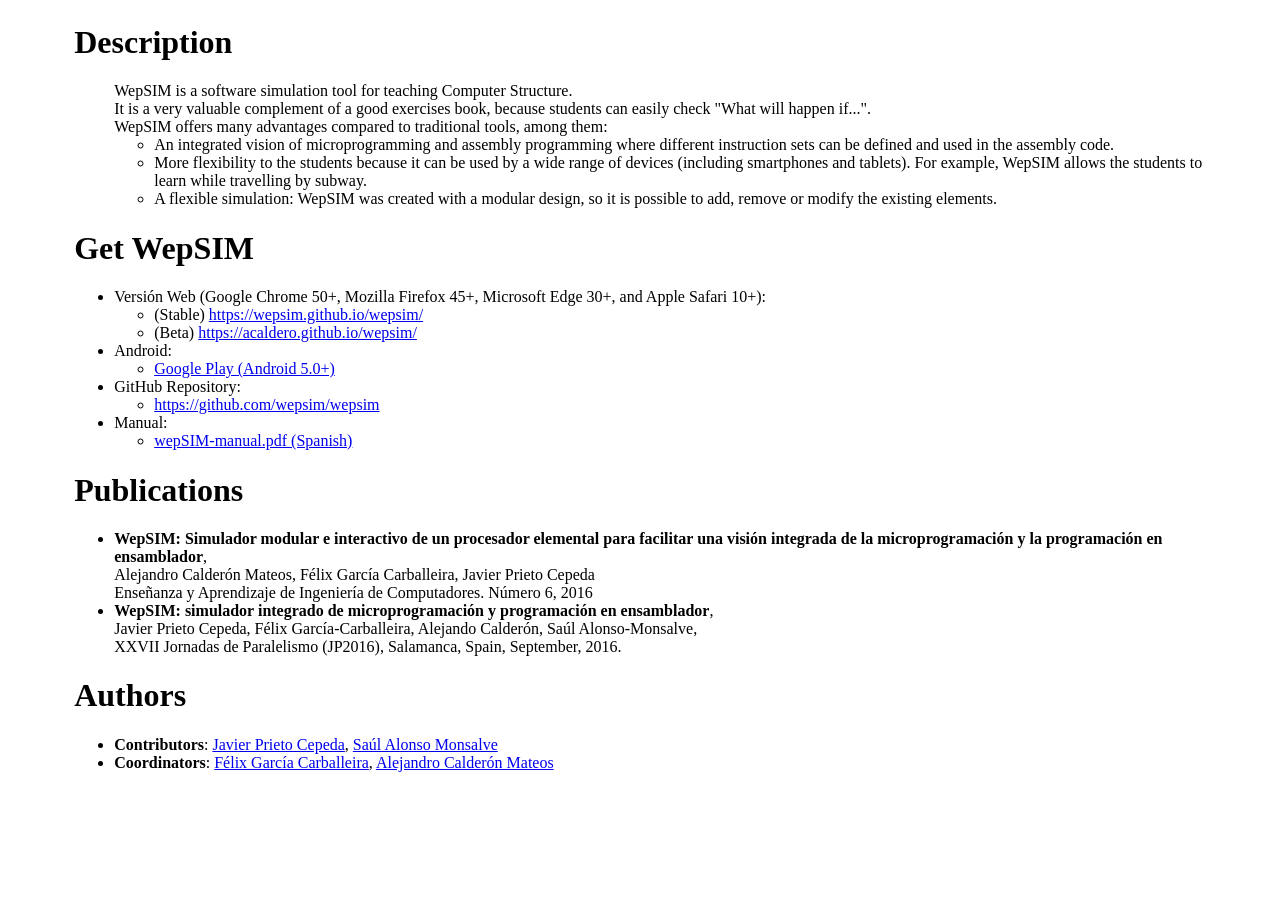
<file: old/index.basic.html>
<html>

<head>
<title>WepSIM</title>
</head>

<body>

<table border=0 width=90% height=90% align=center valign=middle>
<tr><td>
  
<h1>Description</h1>

<ul>
WepSIM is a software simulation tool for teaching Computer Structure.<br>
It is a very valuable complement of a good exercises book, because students can easily check "What will happen if...". <br>
WepSIM offers many advantages compared to traditional tools, among them:
<ul>
<li> An integrated vision of microprogramming and assembly programming where different instruction sets can be defined and used in the assembly code.
<li> More flexibility to the students because it can be used by a wide range of devices (including smartphones and tablets).
     For example, WepSIM allows the students to learn while travelling by subway.
<li> A flexible simulation: WepSIM was created with a modular design, so it is possible to add, remove or modify the existing elements.
</ul>
</ul>

  
<h1>Get WepSIM</h1>

<ul>
  <li>Versión Web (Google Chrome 50+, Mozilla Firefox 45+, Microsoft Edge 30+, and Apple Safari 10+):</li>
  <ul>
    <li>(Stable) <a href="https://wepsim.github.io/wepsim/">https://wepsim.github.io/wepsim/</a>
    <li>(Beta) <a href="https://acaldero.github.io/wepsim/">https://acaldero.github.io/wepsim/</a>
  </ul>

  <li>Android:</li>
  <ul>
    <li> <a href="https://play.google.com/store/apps/details?id=es.uc3m.inf.arcos.wepsim">Google Play (Android 5.0+)</a>
  </ul>

  <li>GitHub Repository:</li>
  <ul>
    <li> <a href="https://github.com/wepsim/wepsim">https://github.com/wepsim/wepsim</a>
  </ul>

  <li>Manual:</li>
  <ul>
    <li> <a href="wepSIM-manual.pdf">wepSIM-manual.pdf (Spanish)</a>
  </ul>
</ul>


<h1>Publications</h1>

<ul>
<li> <b>WepSIM: Simulador modular e interactivo de un procesador elemental para facilitar una visión integrada de la microprogramación y la programación en ensamblador</b>,  <br>
     Alejandro Calderón Mateos, Félix García Carballeira, Javier Prieto Cepeda  <br>
     Enseñanza y Aprendizaje de Ingeniería de Computadores. Número 6, 2016  

<li> <b>WepSIM: simulador integrado de microprogramación y programación en ensamblador</b>,  <br>
     Javier Prieto Cepeda, Félix García-Carballeira, Alejando Calderón, Saúl Alonso-Monsalve,  <br>
     XXVII Jornadas de Paralelismo (JP2016), Salamanca, Spain, September, 2016.
</ul>


<h1>Authors</h1>

<ul>
<li> <b>Contributors</b>: <a href="https://es.linkedin.com/in/javier-prieto-cepeda-48834b51">Javier Prieto Cepeda</a>, 
                          <a href="http://www.inf.uc3m.es/component/comprofiler/userprofile/saualons">Saúl Alonso Monsalve</a>
<li> <b>Coordinators</b>: <a href="http://www.inf.uc3m.es/component/comprofiler/userprofile/fgcarbal">Félix García Carballeira</a>,
                          <a href="http://www.inf.uc3m.es/component/comprofiler/userprofile/acaldero">Alejandro Calderón Mateos</a>
</ul>

</td></tr>
</table>

</body>

</html>
</file>
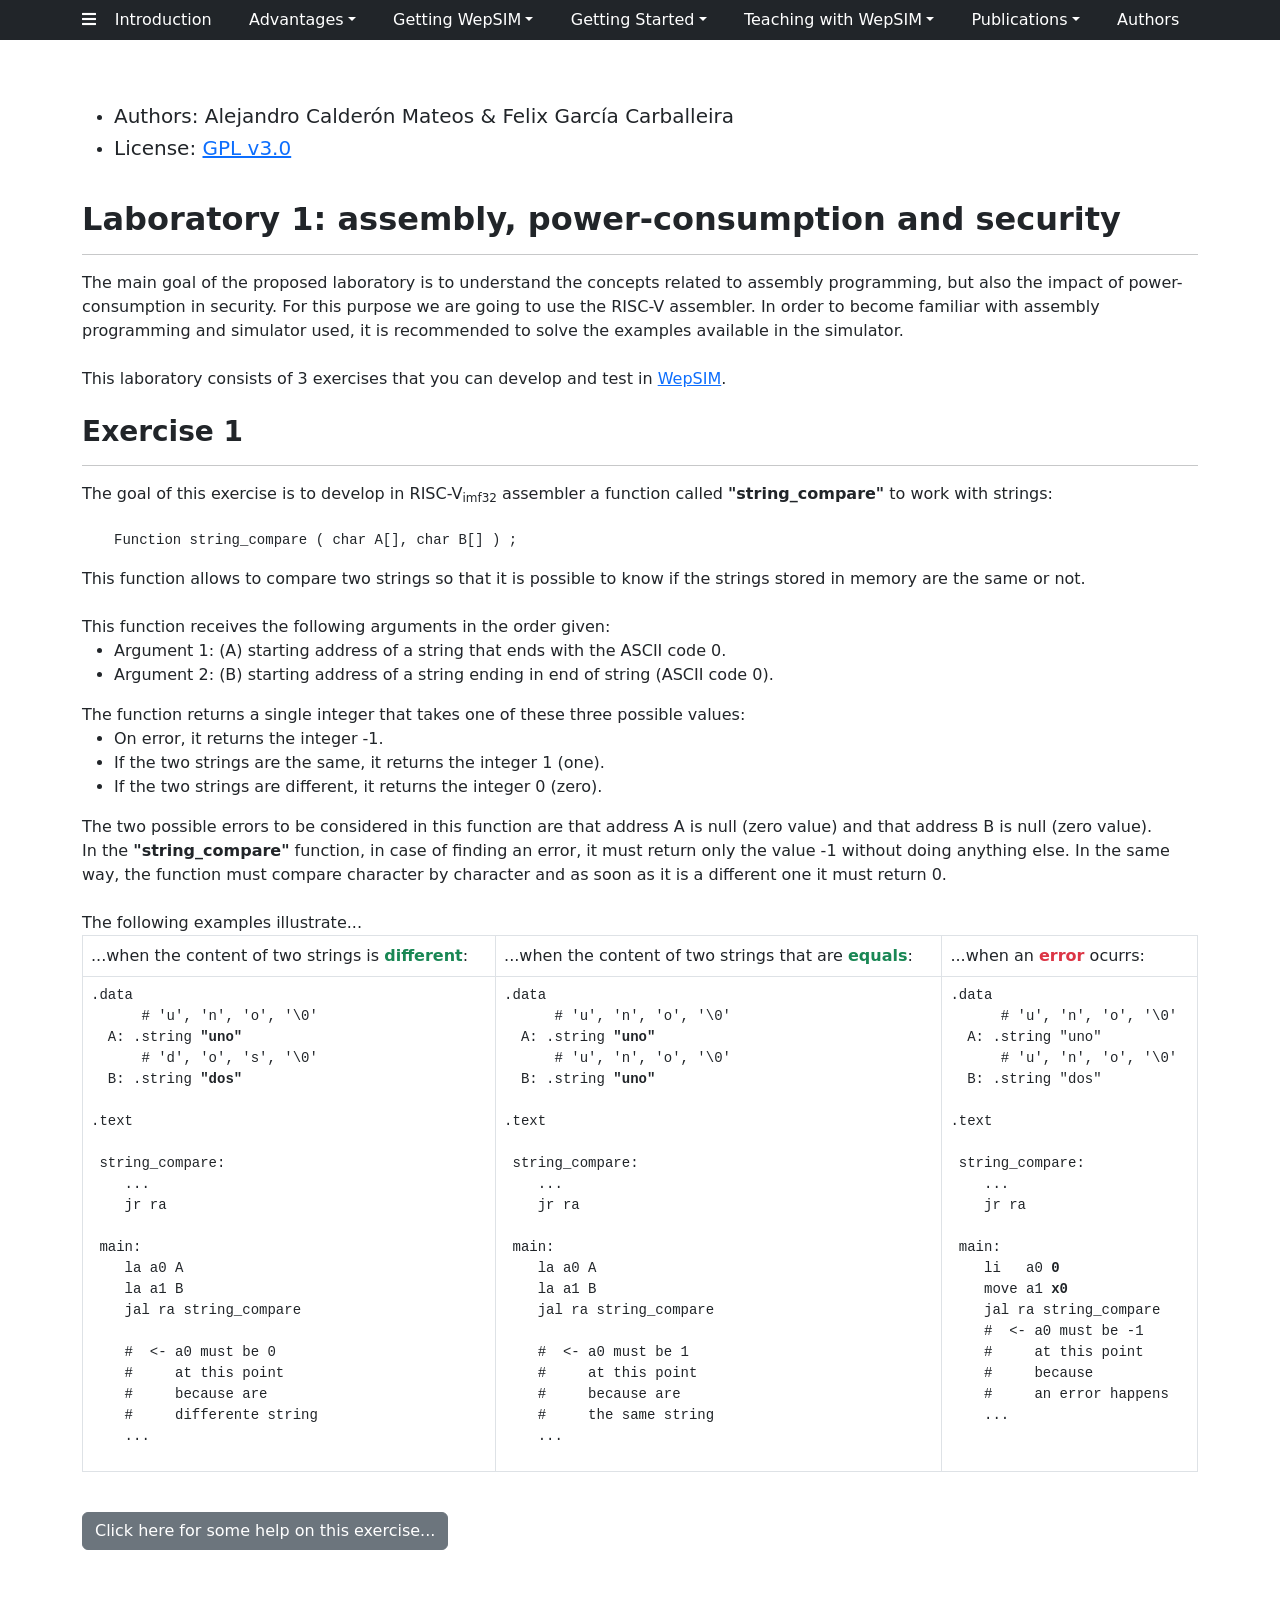
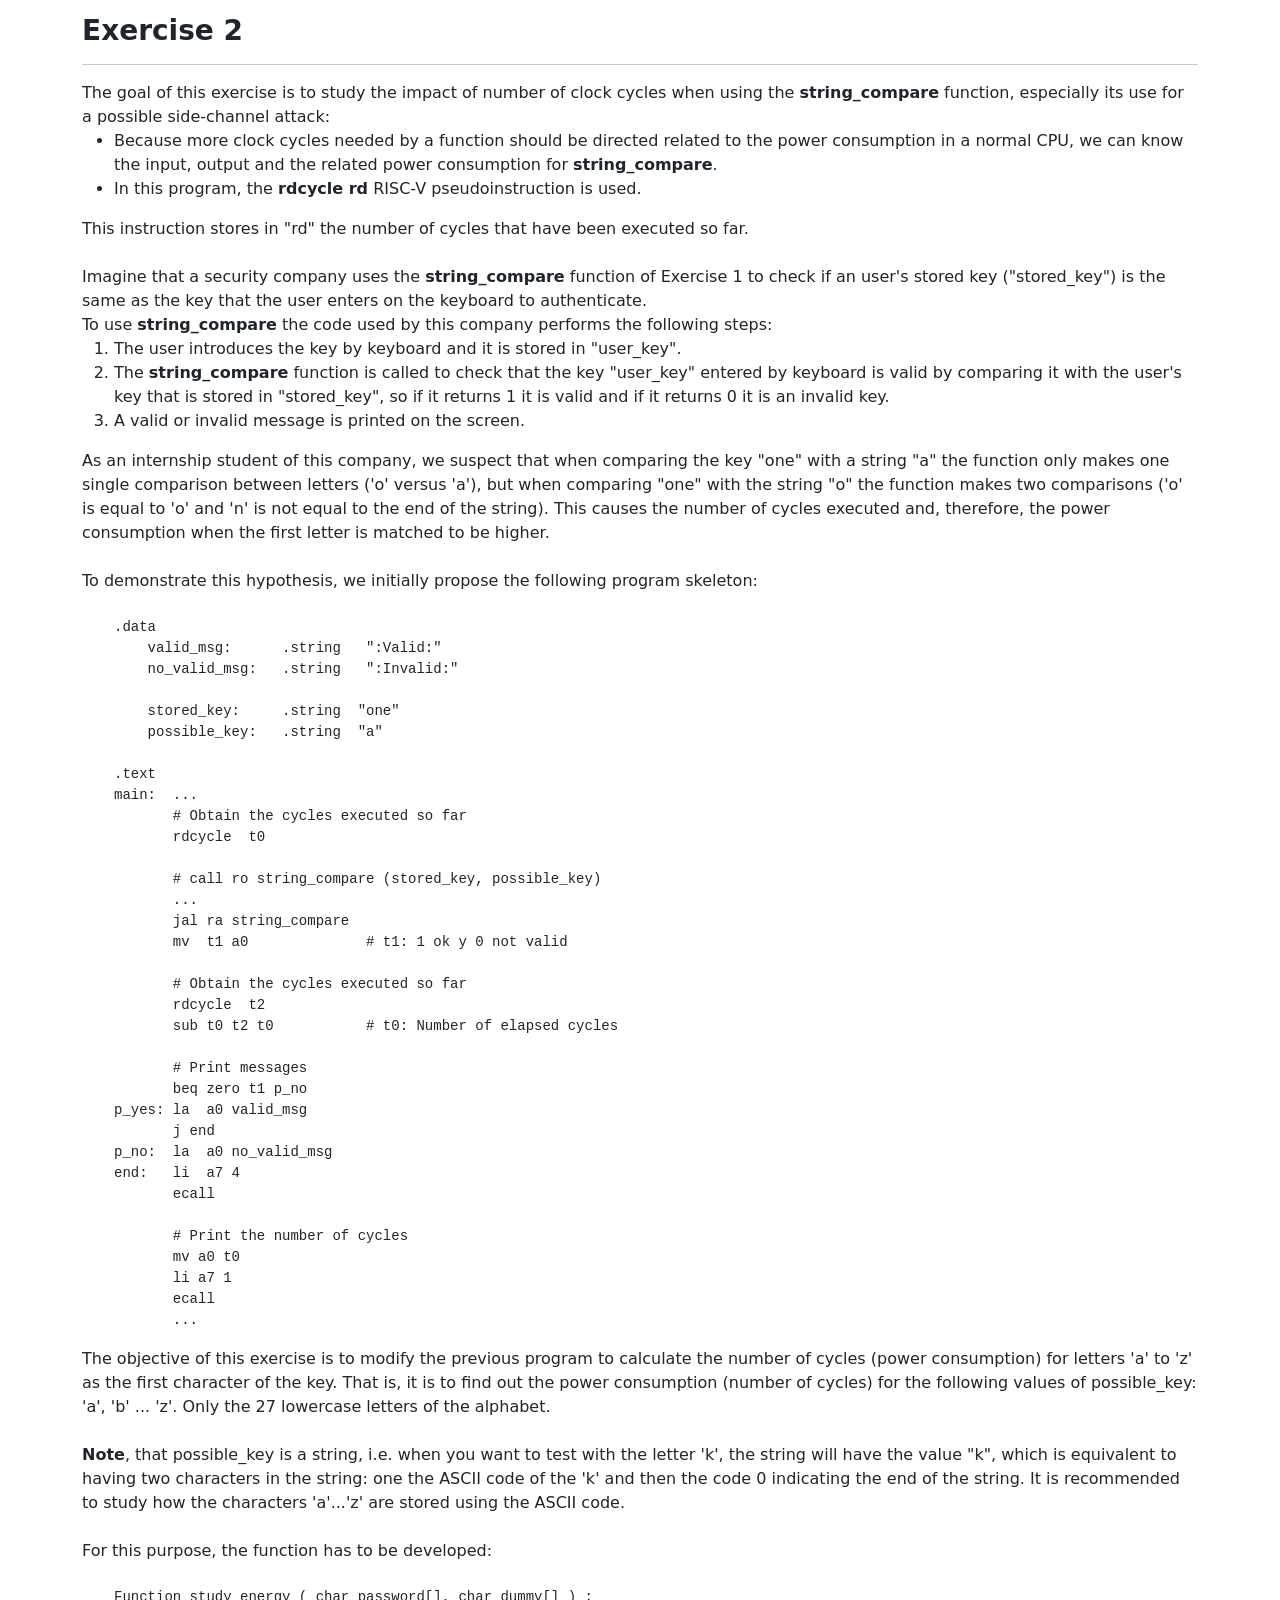
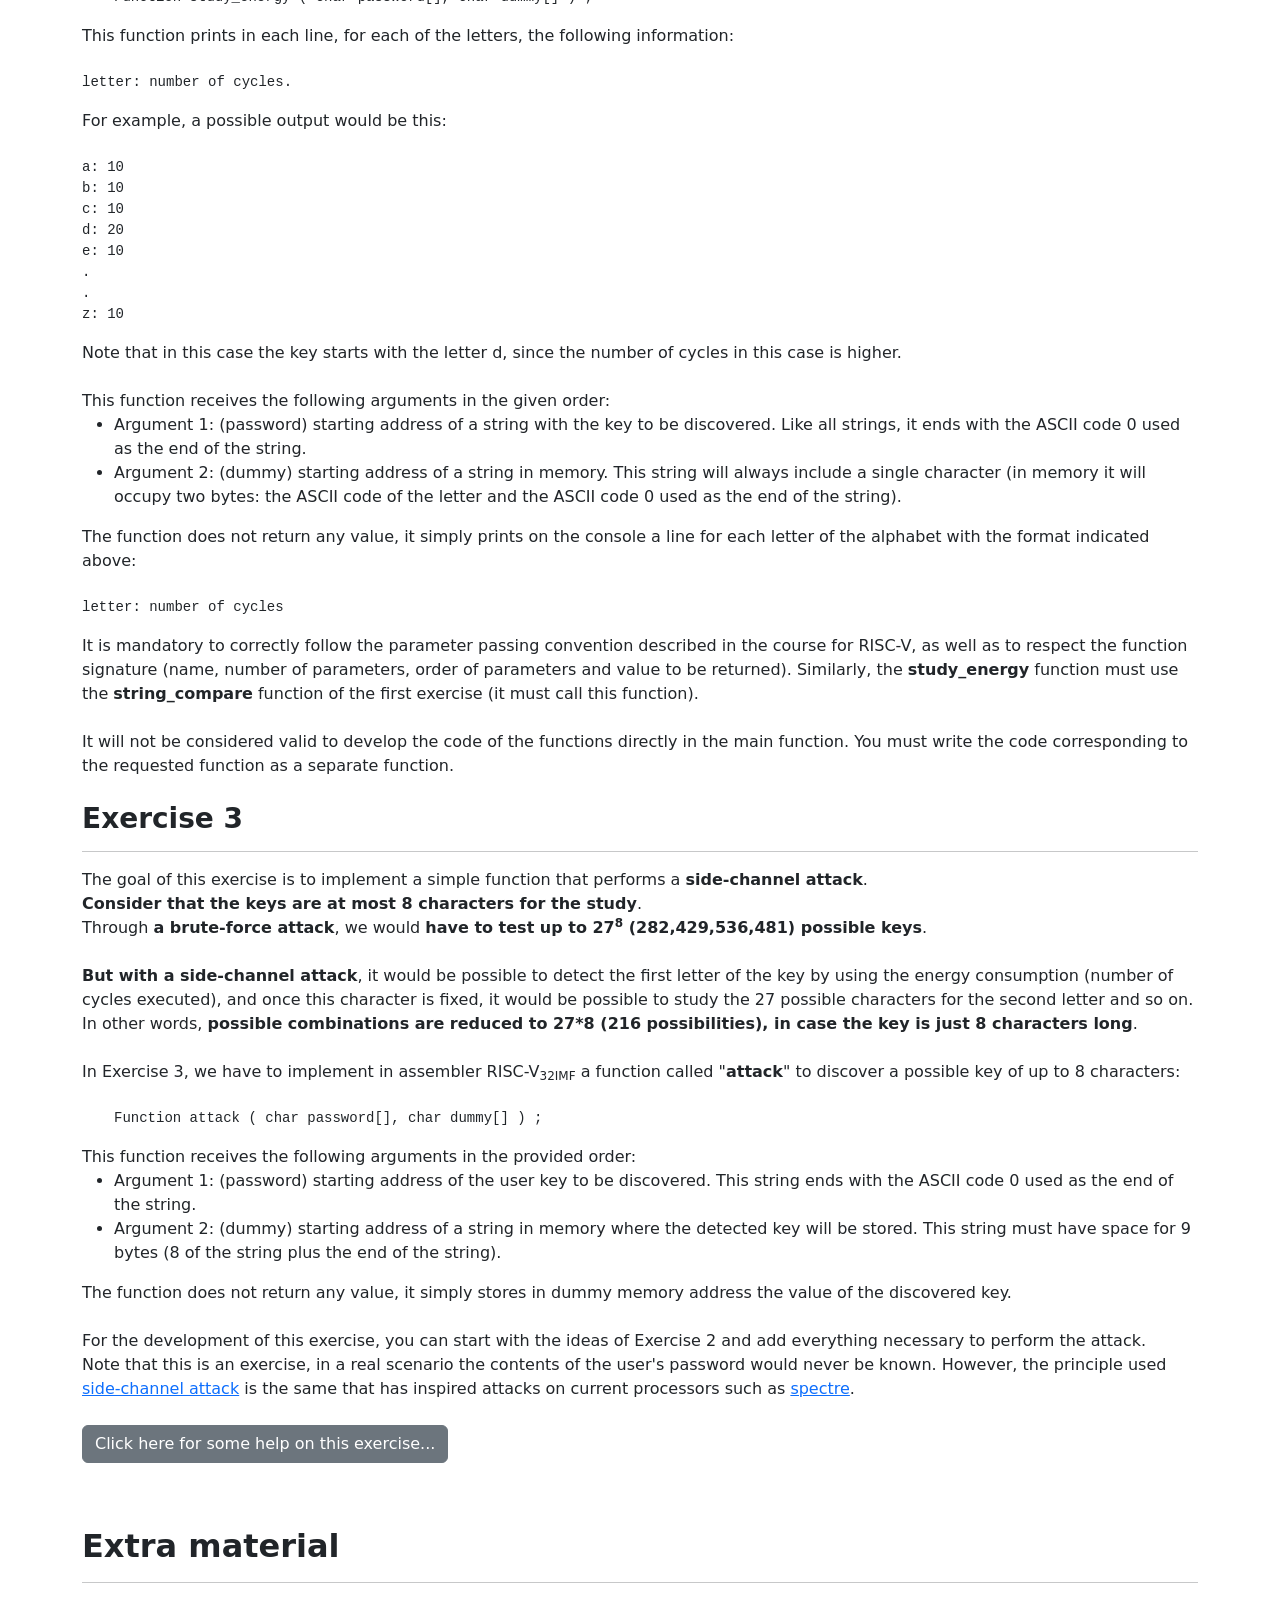
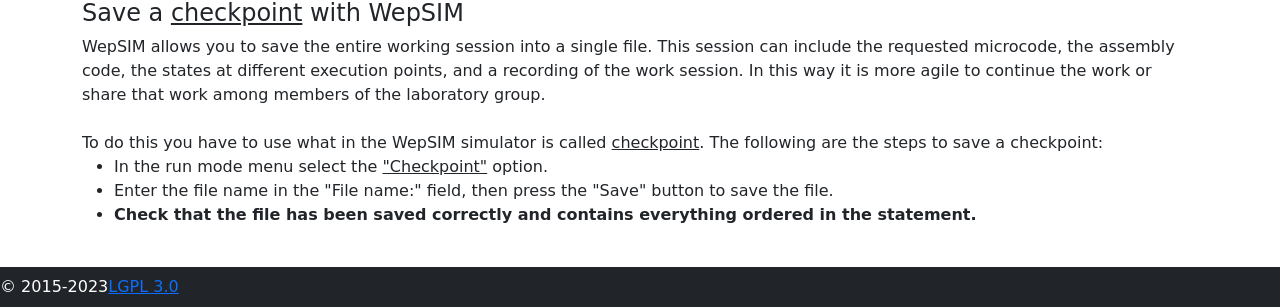
<file: teaching/rv_lab1_en.html>
<!DOCTYPE html>
<html lang="en">

<head>
	
    <!-- Global site tag (gtag.js) - Google Analytics -->
    <script async src="https://www.googletagmanager.com/gtag/js?id=G-D790HJH70R"></script>
    <script>
      window.dataLayer = window.dataLayer || [];
      function gtag(){dataLayer.push(arguments);}
      gtag('js', new Date());
      gtag('config', 'G-D790HJH70R');
    </script>

    <!-- Google tag (gtag.js) - Universal -->
    <script async src="https://www.googletagmanager.com/gtag/js?id=UA-80849772-3"></script>
    <script>
      window.dataLayer = window.dataLayer || [];
      function gtag(){dataLayer.push(arguments);}
      gtag('js', new Date());
      gtag('config', 'UA-80849772-3');
    </script>

    <meta charset="utf-8">
    <meta http-equiv="X-UA-Compatible" content="IE=edge">
    <meta name="viewport"    content="user-scalable=yes, initial-scale=1,
                             width=device-width,
                             maximum-scale=2.5, minimum-scale=.5" />
    <meta name="description" content="WepSIM homepage">
    <meta name="author"      content="WepSIM authors">

    <title>WepSIM</title>

    <link  href="../external/bootstrap.min.css"  rel="stylesheet">
    <link  href="https://use.fontawesome.com/releases/v5.7.2/css/all.css" rel="stylesheet"
           integrity="sha384-fnmOCqbTlWIlj8LyTjo7mOUStjsKC4pOpQbqyi7RrhN7udi9RwhKkMHpvLbHG9Sr" crossorigin="anonymous">

    <script src="../external/jquery.min.js"></script>
    <script src="../external/popper.min.js"></script>
    <script src="../external/bootstrap.min.js"></script>
    <script src="../external/clipboard.min.js"></script>

    <meta name="google-site-verification" content="gbIx0pN_mlbiXYFvWz9h251qfap7r2W4yMRkS2tVCS4" />

    <style>
	.carousel .carousel-indicators li {
	   width: 20px;
	  height: 20px;
	  border-radius: 100%;
	}
    </style>

</head>


<body>

    <!-- Navigation -->
    <nav class="navbar navbar-expand-md bg-dark fixed-top text-white p-1" id="nav1">
        <div class="container">
	    <div class="navbar-header page-scroll">
		<a type="button" aria-expanded="false" aria-label="Toggle navigation"
		   class="navbar-toggle navbar-toggler-right text-white btn-dark"
		   data-bs-toggle="collapse" data-bs-target="#navbar-collapse-2">
		<span class="sr-only">Toggle navigation</span> <span class="fa fa-bars"></span>
		</a>
	    </div>
	    <div class="collapse navbar-collapse" id="navbar-collapse-2">
		<ul class="navbar-nav ml-auto nav-fill flex-fill">
		    <li class="nav-item m-1 mx-lg-2">
                    <a class="nav-link text-white p-0" href="/index.html#page-top">Introduction</a>
                    </li>

		    <li class="nav-item m-1 mx-lg-2 dropdown">
                    <a class="nav-link text-white p-0 dropdown-toggle"
		       data-bs-toggle="dropdown" aria-haspopup="true" aria-expanded="false"
                       href="/index.html#">Advantages</a>
			    <div class="dropdown-menu">
			       <a class="dropdown-item" href="/index.html#advantages_multidimension">From near NAND to almost tetris</a>
			       <a class="dropdown-item" href="/index.html#advantages_learnonthego">Better learn-on-the-go</a>
			    </div>
                    </li>
		    <li class="nav-item m-1 mx-lg-2 dropdown">
                    <a class="nav-link text-white p-0 dropdown-toggle"
		       data-bs-toggle="dropdown" aria-haspopup="true" aria-expanded="false"
                       href="/index.html#">Getting WepSIM</a>
			    <div class="dropdown-menu">
		               <h6 class="dropdown-header px-1 text-secondary">WepSIM</h6>
			       <a class="dropdown-item" href="/index.html#getwepsim_run">Run without install</a>
			       <a class="dropdown-item" href="/index.html#getwepsim_install">Install WepSIM</a>
			       <div class="dropdown-divider"></div>
		               <h6 class="dropdown-header px-1 text-secondary">Source Code</h6>
			       <a class="dropdown-item" href="/index.html#getwepsim_source">GitHub repository</a>
			    </div>
                    </li>

		    <li class="nav-item m-1 mx-lg-2 dropdown">
                    <a class="nav-link text-white p-0 dropdown-toggle"
		       data-bs-toggle="dropdown" aria-haspopup="true" aria-expanded="false"
                       href="/index.html#">Getting Started</a>
			    <div class="dropdown-menu">
		               <h6 class="dropdown-header px-1 text-secondary">Web</h6>
			       <a class="dropdown-item" href="/index.html#gettingstarted_example">Learn with an Example</a>
			       <a class="dropdown-item" href="/index.html#gettingstarted_lab">Steps of a typical session</a>
			       <div class="dropdown-divider"></div>
		               <h6 class="dropdown-header px-1 text-secondary">Command-line</h6>
			       <a class="dropdown-item" href="/index.html#gettingstarted_cl">Options for executing</a>
			       <a class="dropdown-item" href="/index.html#gettingstarted_cl2">Options for checking</a>
			    </div>
                    </li>
		    <li class="nav-item m-1 mx-lg-2 dropdown">
                    <a class="nav-link text-white p-0 dropdown-toggle"
		       data-bs-toggle="dropdown" aria-haspopup="true" aria-expanded="false"
                       href="/index.html#">Teaching with WepSIM</a>
			    <div class="dropdown-menu">
		               <h6 class="dropdown-header px-1 text-secondary">Examples</h6>
			       <a class="dropdown-item" href="/index.html#teachingwithwepsim_ex1">Learn by examples</a>
			       <div class="dropdown-divider"></div>
		               <h6 class="dropdown-header px-1 text-secondary">Laboratories</h6>
			       <a class="dropdown-item" href="/index.html#teachingwithwepsim_lab1">Assembly and security</a>
			       <a class="dropdown-item" href="/index.html#teachingwithwepsim_lab1">Microprogramming</a>
			    </div>
                    </li>
		    <li class="nav-item m-1 mx-lg-2 dropdown">
                    <a class="nav-link text-white p-0 dropdown-toggle"
		       data-bs-toggle="dropdown" aria-haspopup="true" aria-expanded="false"
	               href="/index.html#">Publications</a>
			    <div class="dropdown-menu">
		               <h6 class="dropdown-header px-1 text-secondary">Publications</h6>
			       <a class="dropdown-item" href="/index.html#publications_en">English</a>
			       <a class="dropdown-item" href="/index.html#publications_es">Spanish</a>
			    </div>
                    </li>
		    <li class="nav-item m-1 mx-lg-2">
                    <a class="nav-link text-white p-0" href="/index.html#authors">Authors</a>
                    </li>
		</ul>
	    </div>
        </div>
    </nav>

    <!-- Header -->
    <nav id="page-top" class="navbar navbar-expand-lg bg-dark text-white p-1" id="nav2">
        <div class="container p-0">&nbsp;</div>
    </nav>


    <!-- "advantages" Section -->
    <section id="advantages" class="pt-5">
        <div class="container">

            <a name="lab2" id="lab2"></a>
	    <br>


<ul>
  <li> <h5>Authors: Alejandro Calderón Mateos & Felix García Carballeira</h5></li>
  <li> <h5>License: <a href="https://github.com/wepsim/wepsim.github.io/blob/master/LICENSE">GPL v3.0</a></h5></li>
</ul>
<br>


<h2><b>Laboratory 1: assembly, power-consumption and security</b></h2>
<hr>

The main goal of the proposed laboratory is to understand the concepts related to assembly programming, but also the impact of power-consumption in security. For this purpose we are going to use the RISC-V assembler.
In order to become familiar with assembly programming and simulator used, it is recommended to solve the examples available in the simulator.<br>
<br>
This laboratory consists of 3 exercises that you can develop and test in <a href="https://wepsim.github.io/wepsim/">WepSIM</a>.


<br><br>
<h3><b>Exercise 1</b></h3>
<hr>
The goal of this exercise is to develop in RISC-V<sub>imf32</sub> assembler a function called <b>"string_compare"</b> to work with strings:
<br><br>
<ul>
<pre>
Function string_compare ( char A[], char B[] ) ;
</pre>
</ul>

This function allows to compare two strings so that it is possible to know if the strings stored in memory are the same or not.<br>
<br>
This function receives the following arguments in the order given:
<ul>
  <li> Argument 1: (A) starting address of a string that ends with the ASCII code 0.
  <li> Argument 2: (B) starting address of a string ending in end of string (ASCII code 0).
</ul>

The function returns a single integer that takes one of these three possible values:
<ul>
  <li> On error, it returns the integer -1.
  <li> If the two strings are the same, it returns the integer 1 (one). 
  <li> If the two strings are different, it returns the integer 0 (zero).
</ul>

The two possible errors to be considered in this function are that address A is null (zero value) and that address B is null (zero value).<br>
In the <b>"string_compare"</b> function, in case of finding an error, it must return only the value -1 without doing anything else. In the same way, the function must compare character by character and as soon as it is a different one it must return 0. <br>
<br>

The following examples illustrate...
<div class="table-responsive">
<table class="table table-bordered table-hover">
	<thead>
	<tr>
		<td class="col-auto">
...when the content of two strings is <b class="text-success">different</b>:
		</td>
		<td class="col-auto">
...when the content of two strings that are <b class="text-success">equals</b>:
		</td>
		<td class="col-auto">
...when an <b class="text-danger">error</b> ocurrs:
		</td>
	</tr>
	</thead>
	<tbody>
	<tr>
		<td>
<pre>
.data
      # 'u', 'n', 'o', '\0'
  A: .string <b>"uno"</b>
      # 'd', 'o', 's', '\0'
  B: .string <b>"dos"</b>

.text

 string_compare:
    ...
    jr ra

 main: 
    la a0 A
    la a1 B
    jal ra string_compare

    #  <- a0 must be 0
    #     at this point 
    #     because are 
    #     differente string
    ...
</pre>
		</td>
		<td>
<pre>
.data
      # 'u', 'n', 'o', '\0'
  A: .string <b>"uno"</b> 
      # 'u', 'n', 'o', '\0'
  B: .string <b>"uno"</b>

.text

 string_compare:
    ...
    jr ra

 main: 
    la a0 A
    la a1 B
    jal ra string_compare

    #  <- a0 must be 1
    #     at this point 
    #     because are 
    #     the same string
    ...
</pre>
		</td>
		<td>
<pre>
.data
      # 'u', 'n', 'o', '\0'
  A: .string "uno"
      # 'u', 'n', 'o', '\0'
  B: .string "dos"

.text

 string_compare:
    ...
    jr ra

 main: 
    li   a0 <b>0</b>
    move a1 <b>x0</b>
    jal ra string_compare
    #  <- a0 must be -1
    #     at this point 
    #     because 
    #     an error happens
    ...
</pre>
		</td>
	</tr>
	</tbody>
</table>
</div>


<br>
<span class="btn btn-secondary" data-bs-toggle="collapse" href="#coll_e1_help" role="button" aria-expanded="false" aria-controls="coll_e1_help">
    Click here for some help on this exercise...
</span>
</p>
<div class="collapse" id="coll_e1_help">
  <div class="card card-body">
<br>
<span>Tip: this subrutine is part of the WepSIM <a href="https://acaldero.github.io/wepsim/ws_dist/?mode=ep&examples_set=RISCV&example=21">example 21</a></span></br>
<p></p>

<pre>
.text
strcmp2:   # save stack
           addi sp sp -20
           sw s0 16(sp)
           sw s1 12(sp)
           sw s2  8(sp)
           sw s3  4(sp)
           sw s4  0(sp)

           # s3 -> 1 (found) | 0 (not found)
           # s4 -> # iterations
           li s3 0
           li s4 0

       l3: # s0 <- a0[s4]
           add  s0 a0 s4
           lb   s0 0(s0)
           # s1 <- a1[s4]
           add  s1 a1 s4
           lb   s1 0(s1)
           # (a0 == a1) ?
           bne  s0 s1 no3
           beq  s0 x0 yes3
           addi s4 s4 1
           beq  x0 x0 l3

     yes3: li a0 1
           beq x0 x0 e3
      no3: li a0 0
           beq x0 x0 e3

       e3: # restore stack
           lw  s4  0(sp)
           lw  s3  4(sp)
           lw  s2  8(sp)
           lw  s1 12(sp)
           lw  s0 16(sp)
           addi sp sp 20

           # return
           jr ra
</pre>
  </div>
</div>



<br><br>
<h3><b>Exercise 2</b></h3>
<hr>

The goal of this exercise is to study the impact of number of clock cycles when using the <b>string_compare</b> function, especially its use for a possible side-channel attack:
<ul>
  <li> Because more clock cycles needed by a function should be directed related to the power consumption in a normal CPU, we can know the input, output and the related power consumption for <b>string_compare</b>.
  <li> In this program, the <b>rdcycle rd</b> RISC-V pseudoinstruction is used.
</ul>
This instruction stores in "rd" the number of cycles that have been executed so far.<br>
<br>

Imagine that a security company uses the <b>string_compare</b> function of Exercise 1 to check if an user's stored key ("stored_key") is the same as the key that the user enters on the keyboard to authenticate.<br>
To use <b>string_compare</b> the code used by this company performs the following steps:
<ol>
  <li> The user introduces the key by keyboard and it is stored in "user_key".
  <li> The <b>string_compare</b> function is called to check that the key "user_key" entered by keyboard is valid by comparing it with the user's key that is stored in "stored_key", so if it returns 1 it is valid and if it returns 0 it is an invalid key.
  <li> A valid or invalid message is printed on the screen.
</ol>


As an internship student of this company, we suspect that when comparing the key "one" with a string "a" the function only makes one single comparison between letters ('o' versus 'a'), but when comparing "one" with the string "o" the function makes two comparisons ('o' is equal to 'o' and 'n' is not equal to the end of the string). This causes the number of cycles executed and, therefore, the power consumption when the first letter is matched to be higher.<br>
<br>

To demonstrate this hypothesis, we initially propose the following program skeleton:
<br><br>
<ul>
<pre>
.data
    valid_msg:      .string   ":Valid:"
    no_valid_msg:   .string   ":Invalid:"

    stored_key:     .string  "one"
    possible_key:   .string  "a"

.text
main:  ...
       # Obtain the cycles executed so far
       rdcycle	t0

       # call ro string_compare (stored_key, possible_key)
       ...
       jal ra string_compare
       mv  t1 a0              # t1: 1 ok y 0 not valid

       # Obtain the cycles executed so far
       rdcycle  t2
       sub t0 t2 t0           # t0: Number of elapsed cycles 

       # Print messages
       beq zero t1 p_no
p_yes: la  a0 valid_msg
       j end
p_no:  la  a0 no_valid_msg
end:   li  a7 4
       ecall

       # Print the number of cycles 
       mv a0 t0
       li a7 1
       ecall
       ...
</pre>
</ul>

The objective of this exercise is to modify the previous program to calculate the number of cycles (power consumption) for letters 'a' to 'z' as the first character of the key. That is, it is to find out the power consumption (number of cycles) for the following values of possible_key: 'a', 'b' ... 'z'. Only the 27 lowercase letters of the alphabet.<br>
<br>

<b>Note</b>, that possible_key is a string, i.e. when you want to test with the letter 'k', the string will have the value "k", which is equivalent to having two characters in the string: one the ASCII code of the 'k' and then the code 0 indicating the end of the string. It is recommended to study how the characters 'a'...'z' are stored using the ASCII code.<br>
<br>

For this purpose, the function has to be developed: <br><br>
<ul>
<pre>
Function study_energy ( char password[], char dummy[] ) ;
</pre>
</ul>

This function prints in each line, for each of the letters, the following information:<br><br>
<pre>
letter: number of cycles.
</pre>

For example, a possible output would be this:<br><br>
<pre>
a: 10
b: 10
c: 10
d: 20
e: 10
.
.
z: 10
</pre>

Note that in this case the key starts with the letter d, since the number of cycles in this case is higher.<br>
<br>
This function receives the following arguments in the given order:
<ul>
  <li> Argument 1: (password) starting address of a string with the key to be discovered. Like all strings, it ends with the ASCII code 0 used as the end of the string.
  <li> Argument 2: (dummy) starting address of a string in memory. This string will always include a single character (in memory it will occupy two bytes: the ASCII code of the letter and the ASCII code 0 used as the end of the string).
</ul>

The function does not return any value, it simply prints on the console a line for each letter of the alphabet with the format indicated above:<br><br>
<pre>
letter: number of cycles
</pre>

It is mandatory to correctly follow the parameter passing convention described in the course for RISC-V, as well as to respect the function signature (name, number of parameters, order of parameters and value to be returned). Similarly, the <b>study_energy</b> function must use the <b>string_compare</b> function of the first exercise (it must call this function).<br>
<br>
It will not be considered valid to develop the code of the functions directly in the main function. You must write the code corresponding to the requested function as a separate function.



<br><br>
<h3><b>Exercise 3</b></h3>
<hr>

The goal of this exercise is to implement a simple function that performs a <b>side-channel attack</b>.<br>
<b>Consider that the keys are at most 8 characters for the study</b>. 
<br>
Through <b>a brute-force attack</b>, we would <b>have to test up to 27<sup>8</sup> (282,429,536,481) possible keys</b>. <br>
<br>
<b>But with a side-channel attack</b>, it would be possible to detect the first letter of the key by using the energy consumption (number of cycles executed), and once this character is fixed, it would be possible to study the 27 possible characters for the second letter and so on. In other words, <b>possible combinations are reduced to 27*8 (216 possibilities), in case the key is just 8 characters long</b>.<br>
<br>
In Exercise 3, we have to implement in assembler RISC-V<sub>32IMF</sub> a function called "<b>attack</b>" to discover a possible key of up to 8 characters:<br><br>
<ul>
<pre>
Function attack ( char password[], char dummy[] ) ;
</pre>
</ul>

This function receives the following arguments in the provided order:
<ul>
  <li> Argument 1: (password) starting address of the user key to be discovered. This string ends with the ASCII code 0 used as the end of the string.
  <li> Argument 2: (dummy) starting address of a string in memory where the detected key will be stored. This string must have space for 9 bytes (8 of the string plus the end of the string).
</ul>

The function does not return any value, it simply stores in dummy memory address the value of the discovered key. <br>
<br>
For the development of this exercise, you can start with the ideas of Exercise 2 and add everything necessary to perform the attack.<br>

Note that this is an exercise, in a real scenario the contents of the user's password would never be known. However, the principle used <a href="https://en.wikipedia.org/wiki/Side-channel_attack)">side-channel attack</a> is the same that has inspired attacks on current processors such as <a href="https://en.wikipedia.org/wiki/Spectre_(security_vulnerability)">spectre</a>.<br>


<br>
<span class="btn btn-secondary" data-bs-toggle="collapse" href="#coll_e3_help" role="button" aria-expanded="false" aria-controls="coll_e3_help">
    Click here for some help on this exercise...
</span>
</p>
<div class="collapse" id="coll_e3_help">
  <div class="card card-body">
<br>
<span>Tip: this subrutine is part of the WepSIM <a href="https://acaldero.github.io/wepsim/ws_dist/?mode=ep&examples_set=RISCV&example=21">example 21</a></span></br>
<p></p>

<pre>
.data
   guessing: .byte   0x0, 0x0, 0x0, 0x0, 0x0, 0x0, 0x0, 0x0, 0x0, 0x0
   password: .string "srt"
   nopass:   .string "x"

.text
strcmp2: ... # see exercise 1

         # return
         jr ra

main:    # save stack
         addi sp sp -12
         sw   ra 8(sp)
         sw   s0 4(sp)
         sw   s1 0(sp)
         
         # reference value to s1
         la   a0 nopass
         la   a1 password
         rdcycle  s0
         jal  ra strcmp2
         rdcycle  s1
         sub  s1 s1 s0        

         # loop to guess keyword
         la  t0 guessing
         li  t3 -1
         li  t4 1
     l1: # for (offset=0; t3 != 1; offset++) {
         beq t3 t4 e1
       
         li  t1 'a'   
         li  t2 'z'
     l2: # for (t1='a'; t1<'z'; t1++) {
         beq t1 t2 e2
       
         # guessing[offset] = t1
         sb  t1 0(t0)
       
         # t3 = strcpy(guessing, pass)
         la   a0 guessing
         la   a1 password
         sub  t5 t0 a0
         mv   a0 t0
         add  a1 a1 t5
         rdcycle  s0
         jal  ra strcmp2
         rdcycle  t3
         sub  t3 t3 s0
       
         # if (a0 == 1) return
         bne a0 x0 e1
         bgt t3 s1 e2 # 2+ loops
       
         # }
         addi t1 t1 1
         beq  x0 x0 l2
      
     e2: # }
         addi t0 t0 1
         beq  x0 x0 l1
       
     e1: # print(guessing)
         la a0 guessing
         li a7 4
         ecall

         # restore stack
         lw   s0 4(sp)
         lw   s0 4(sp)
         lw   ra 8(sp)
         addi sp sp 12

         # return
         jr ra
</pre>
  </div>
</div>


<br><br>
<h2><b>Extra material</b></h2>
<hr>

<h4>Save a <u>checkpoint</u> with WepSIM</h4>

WepSIM allows you to save the entire working session into a single file. This session can include the requested microcode, the assembly code, the states at different execution points, and a recording of the work session. In this way it is more agile to continue the work or share that work among members of the laboratory group.<br>
<br>
To do this you have to use what in the WepSIM simulator is called <u>checkpoint</u>. The following are the steps to save a checkpoint:
<ul>
	<li> In the run mode menu select the <u>"Checkpoint"</u> option. </li>
	<li> Enter the file name in the "File name:" field, then press the "Save" button to save the file. </li>
	<li> <b>Check that the file has been saved correctly and contains everything ordered in the statement.</b> </li>
</ul>
<br>

        </div>
    </section>



    <!-- "License" -->
    <nav class="navbar navbar-expand-sm bg-dark navbar-dark">
	 <span class="text-white mr-auto">&copy; 2015-2023</span>
	 <span class="text-white ml-auto"><a href="http://www.gnu.org/licenses/">LGPL 3.0</a></span>
    </nav>

</body>


<script>
    var clipboard = new ClipboardJS('.c2c') ;

    $(function () {
       $('[data-bs-toggle="tooltip"]').tooltip() ;
    }) ;
</script>


</html>
</file>
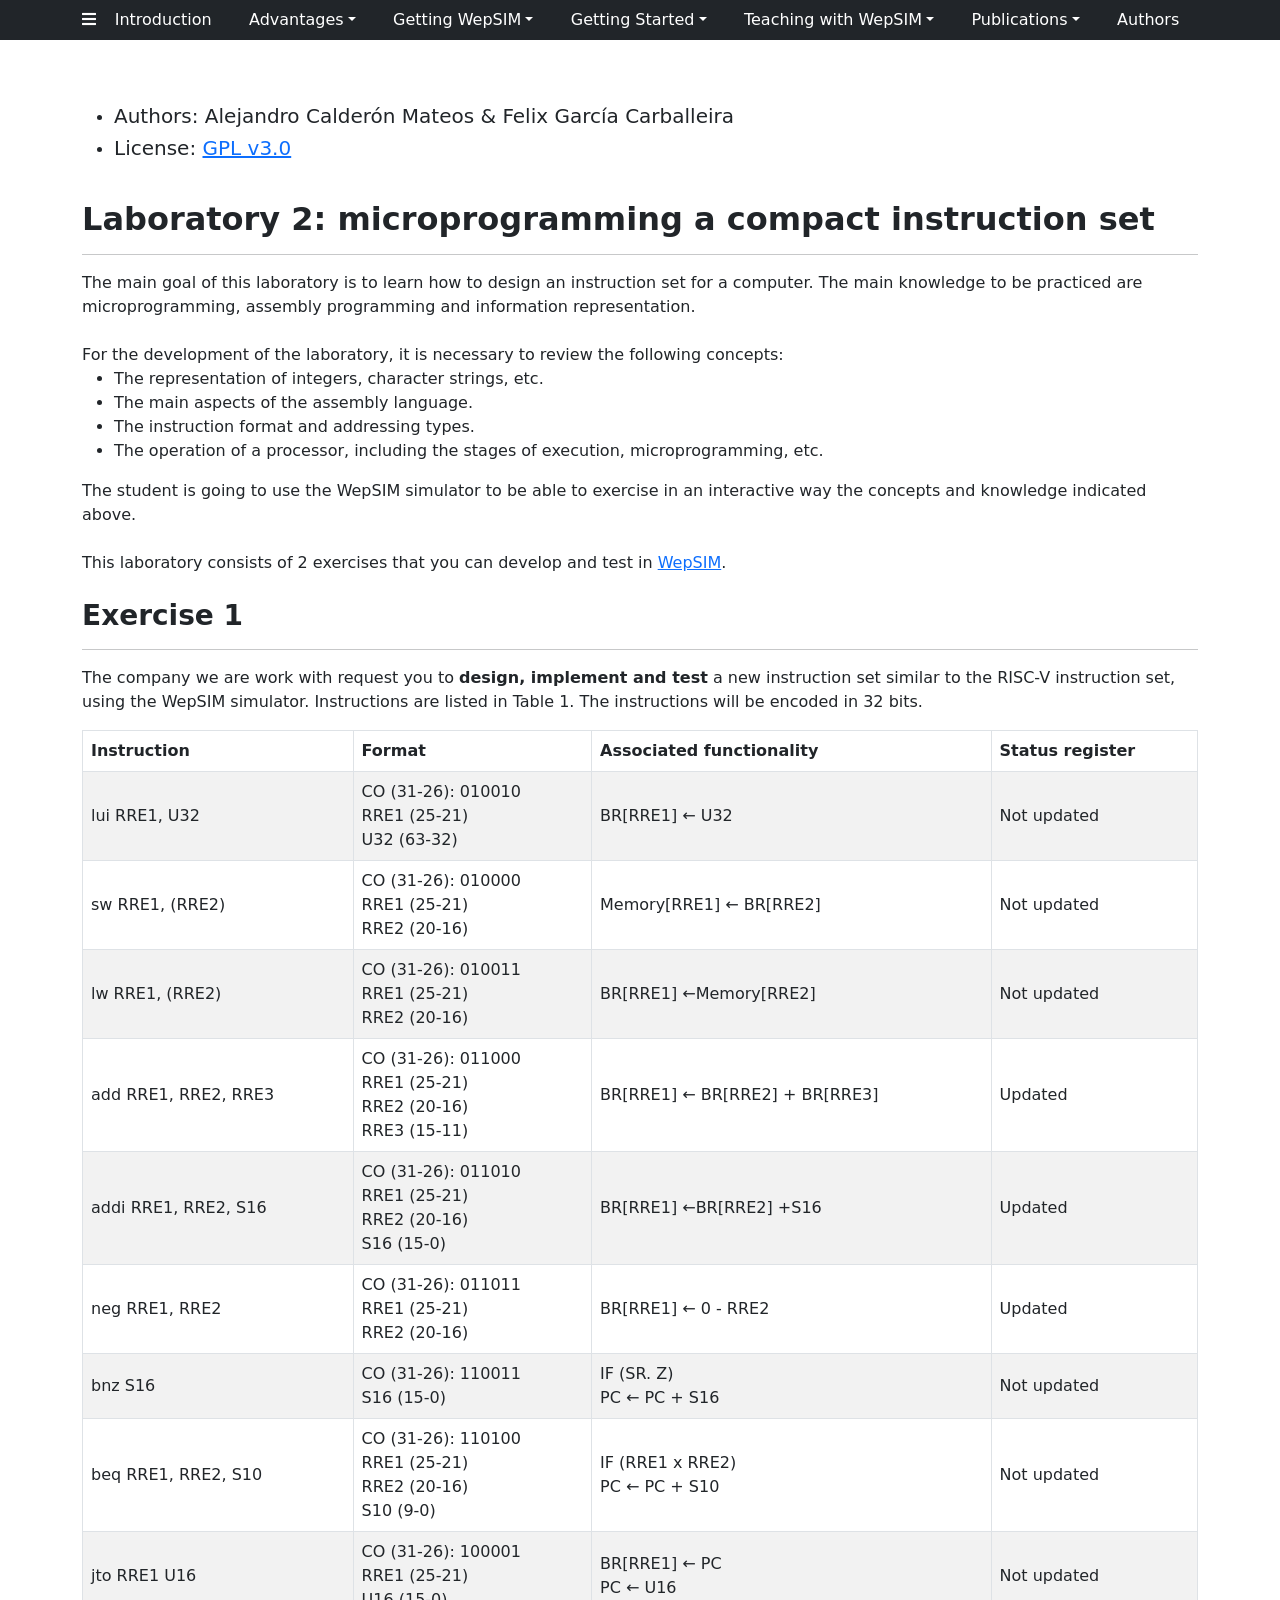
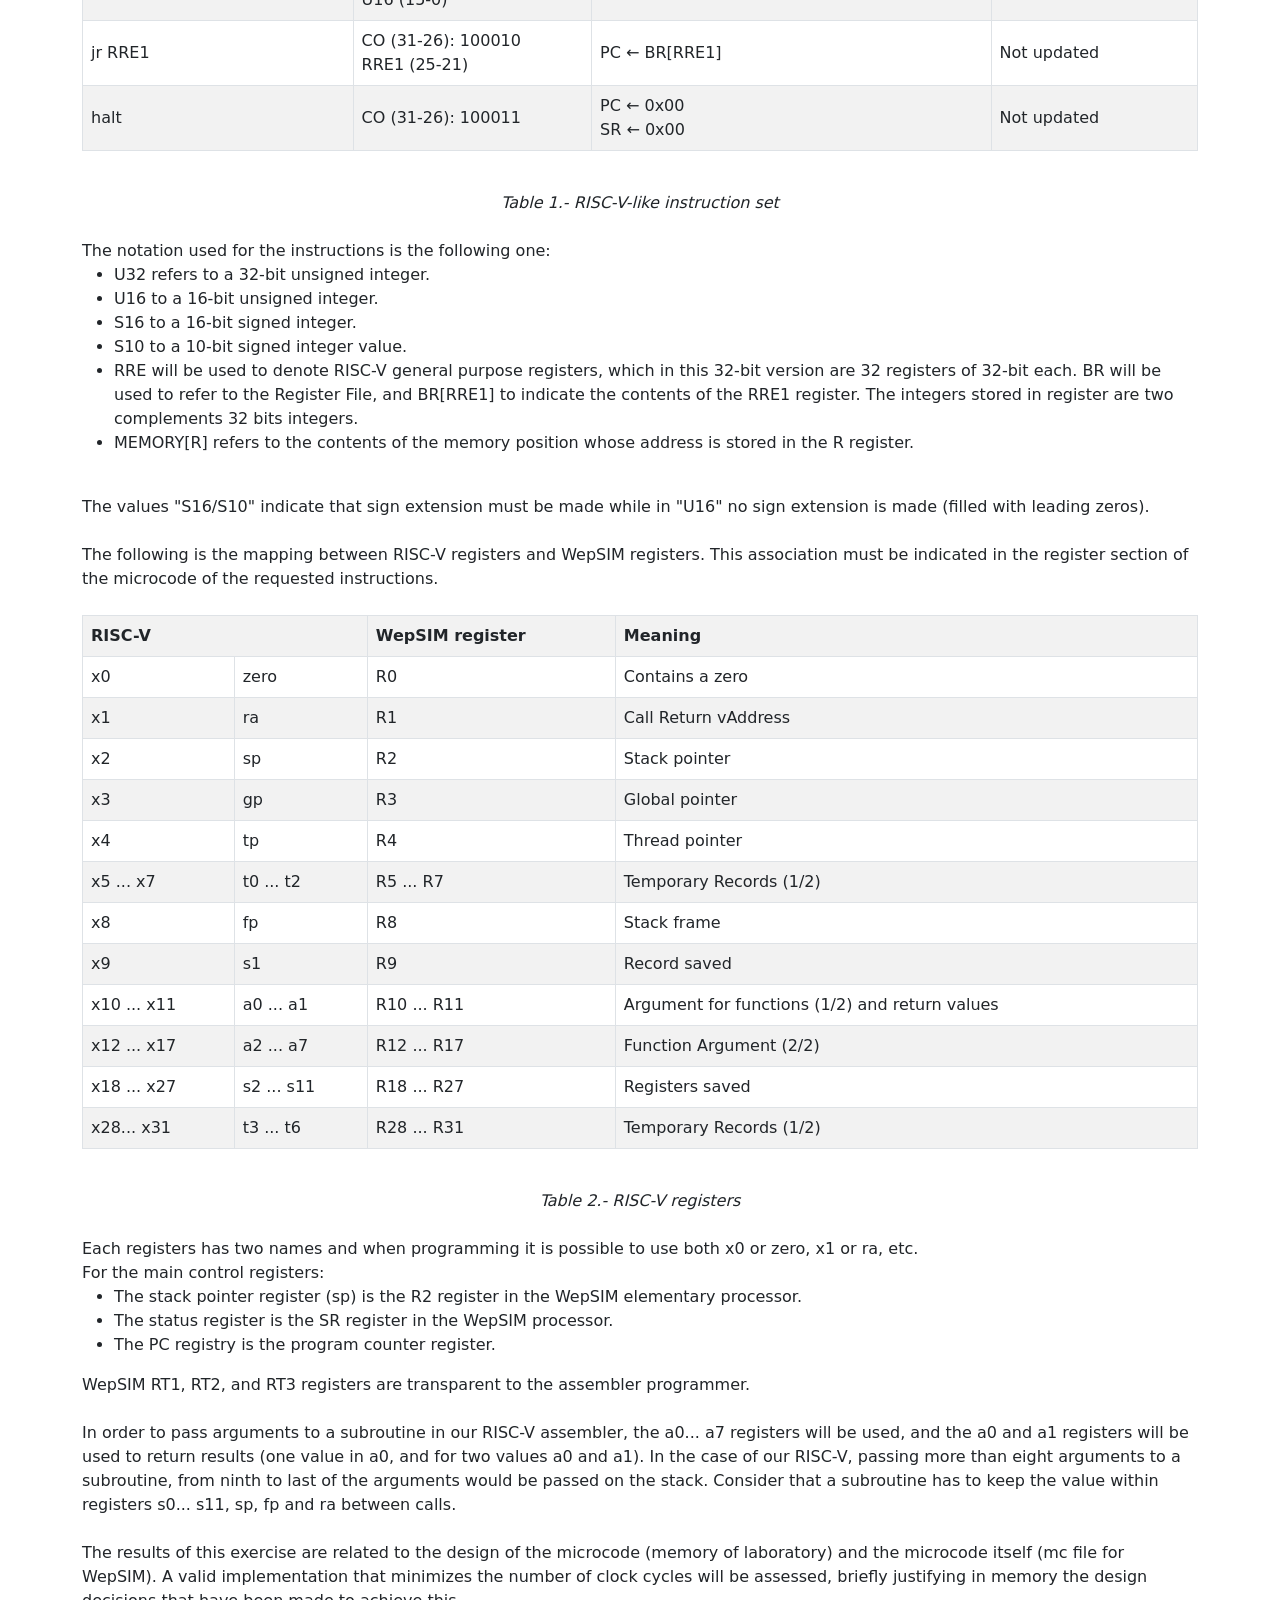
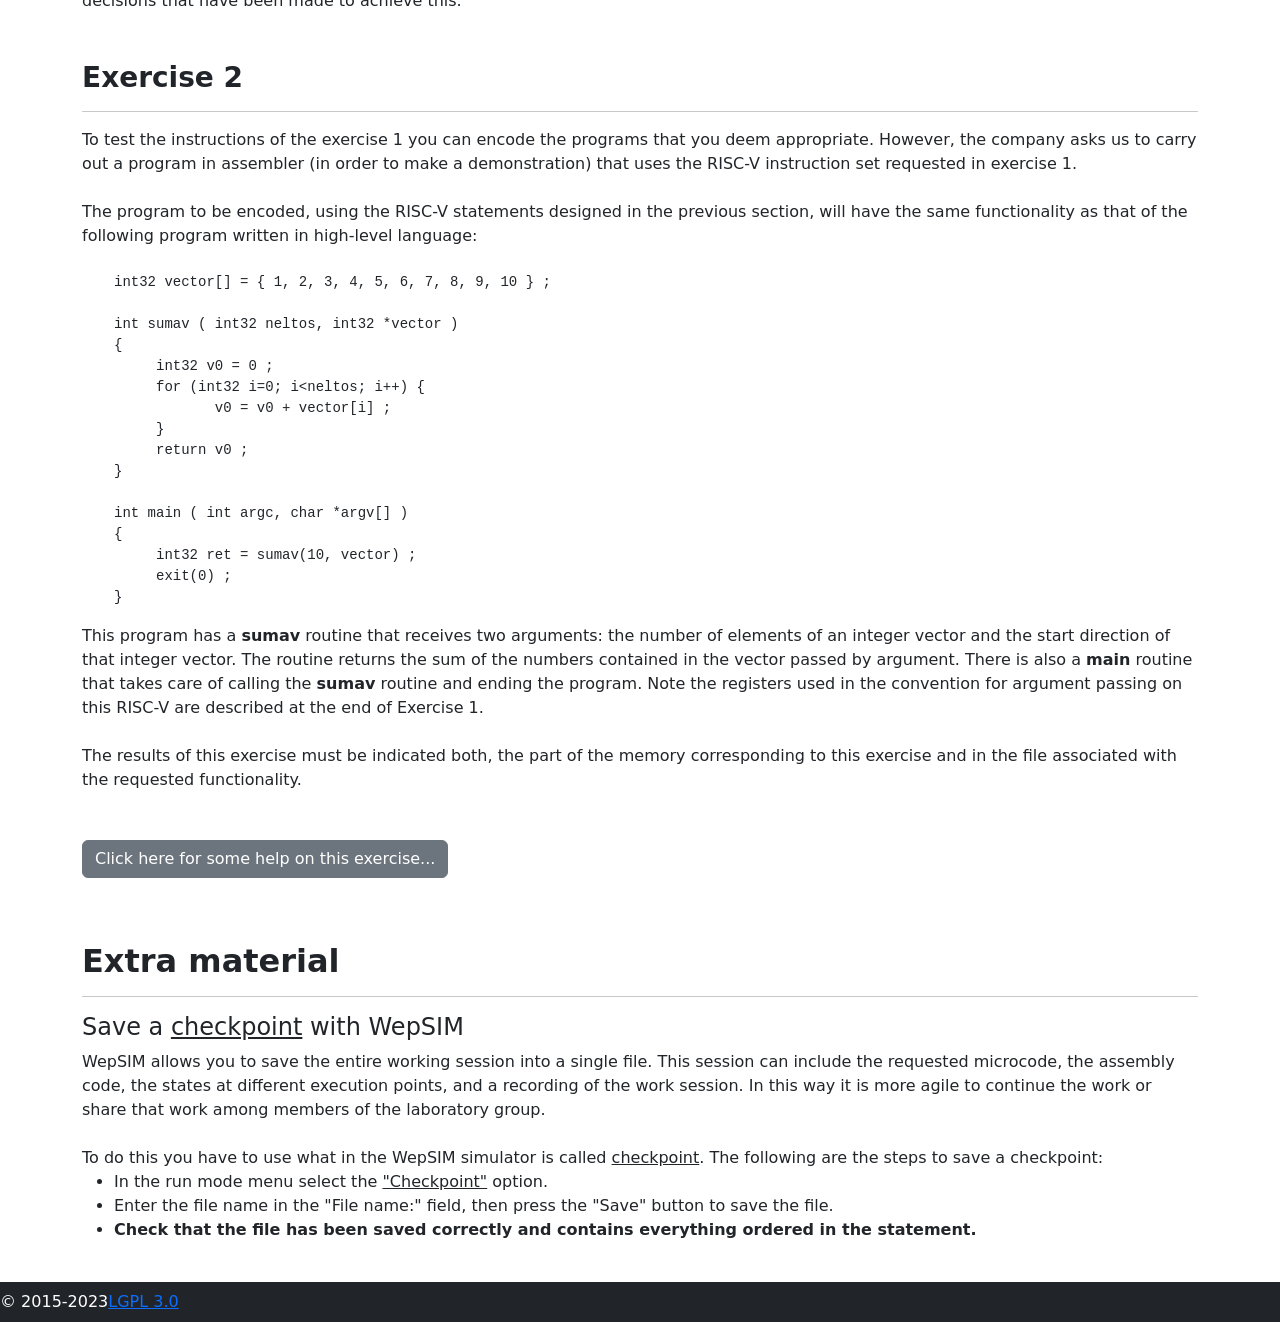
<file: teaching/rv_lab2_en.html>
<!DOCTYPE html>
<html lang="en">

<head>
	
    <!-- Global site tag (gtag.js) - Google Analytics -->
    <script async src="https://www.googletagmanager.com/gtag/js?id=G-D790HJH70R"></script>
    <script>
      window.dataLayer = window.dataLayer || [];
      function gtag(){dataLayer.push(arguments);}
      gtag('js', new Date());
      gtag('config', 'G-D790HJH70R');
    </script>

    <!-- Google tag (gtag.js) - Universal -->
    <script async src="https://www.googletagmanager.com/gtag/js?id=UA-80849772-3"></script>
    <script>
      window.dataLayer = window.dataLayer || [];
      function gtag(){dataLayer.push(arguments);}
      gtag('js', new Date());
      gtag('config', 'UA-80849772-3');
    </script>

    <meta charset="utf-8">
    <meta http-equiv="X-UA-Compatible" content="IE=edge">
    <meta name="viewport"    content="user-scalable=yes, initial-scale=1,
                             width=device-width,
                             maximum-scale=2.5, minimum-scale=.5" />
    <meta name="description" content="WepSIM homepage">
    <meta name="author"      content="WepSIM authors">

    <title>WepSIM</title>

    <link  href="../external/bootstrap.min.css"  rel="stylesheet">
    <link  href="https://use.fontawesome.com/releases/v5.7.2/css/all.css" rel="stylesheet"
           integrity="sha384-fnmOCqbTlWIlj8LyTjo7mOUStjsKC4pOpQbqyi7RrhN7udi9RwhKkMHpvLbHG9Sr" crossorigin="anonymous">

    <script src="../external/jquery.min.js"></script>
    <script src="../external/popper.min.js"></script>
    <script src="../external/bootstrap.min.js"></script>
    <script src="../external/clipboard.min.js"></script>

    <meta name="google-site-verification" content="gbIx0pN_mlbiXYFvWz9h251qfap7r2W4yMRkS2tVCS4" />

    <style>
	.carousel .carousel-indicators li {
	   width: 20px;
	  height: 20px;
	  border-radius: 100%;
	}
    </style>

</head>


<body>

    <!-- Navigation -->
    <nav class="navbar navbar-expand-md bg-dark fixed-top text-white p-1" id="nav1">
        <div class="container">
	    <div class="navbar-header page-scroll">
		<a type="button" aria-expanded="false" aria-label="Toggle navigation"
		   class="navbar-toggle navbar-toggler-right text-white btn-dark"
		   data-bs-toggle="collapse" data-bs-target="#navbar-collapse-2">
		<span class="sr-only">Toggle navigation</span> <span class="fa fa-bars"></span>
		</a>
	    </div>
	    <div class="collapse navbar-collapse" id="navbar-collapse-2">
		<ul class="navbar-nav ml-auto nav-fill flex-fill">
		    <li class="nav-item m-1 mx-lg-2">
                    <a class="nav-link text-white p-0" href="/index.html#page-top">Introduction</a>
                    </li>

		    <li class="nav-item m-1 mx-lg-2 dropdown">
                    <a class="nav-link text-white p-0 dropdown-toggle"
		       data-bs-toggle="dropdown" aria-haspopup="true" aria-expanded="false"
                       href="/index.html#">Advantages</a>
			    <div class="dropdown-menu">
			       <a class="dropdown-item" href="/index.html#advantages_multidimension">From near NAND to almost tetris</a>
			       <a class="dropdown-item" href="/index.html#advantages_learnonthego">Better learn-on-the-go</a>
			    </div>
                    </li>
		    <li class="nav-item m-1 mx-lg-2 dropdown">
                    <a class="nav-link text-white p-0 dropdown-toggle"
		       data-bs-toggle="dropdown" aria-haspopup="true" aria-expanded="false"
                       href="/index.html#">Getting WepSIM</a>
			    <div class="dropdown-menu">
		               <h6 class="dropdown-header px-1 text-secondary">WepSIM</h6>
			       <a class="dropdown-item" href="/index.html#getwepsim_run">Run without install</a>
			       <a class="dropdown-item" href="/index.html#getwepsim_install">Install WepSIM</a>
			       <div class="dropdown-divider"></div>
		               <h6 class="dropdown-header px-1 text-secondary">Source Code</h6>
			       <a class="dropdown-item" href="/index.html#getwepsim_source">GitHub repository</a>
			    </div>
                    </li>

		    <li class="nav-item m-1 mx-lg-2 dropdown">
                    <a class="nav-link text-white p-0 dropdown-toggle"
		       data-bs-toggle="dropdown" aria-haspopup="true" aria-expanded="false"
                       href="/index.html#">Getting Started</a>
			    <div class="dropdown-menu">
		               <h6 class="dropdown-header px-1 text-secondary">Web</h6>
			       <a class="dropdown-item" href="/index.html#gettingstarted_example">Learn with an Example</a>
			       <a class="dropdown-item" href="/index.html#gettingstarted_lab">Steps of a typical session</a>
			       <div class="dropdown-divider"></div>
		               <h6 class="dropdown-header px-1 text-secondary">Command-line</h6>
			       <a class="dropdown-item" href="/index.html#gettingstarted_cl">Options for executing</a>
			       <a class="dropdown-item" href="/index.html#gettingstarted_cl2">Options for checking</a>
			    </div>
                    </li>
		    <li class="nav-item m-1 mx-lg-2 dropdown">
                    <a class="nav-link text-white p-0 dropdown-toggle"
		       data-bs-toggle="dropdown" aria-haspopup="true" aria-expanded="false"
                       href="/index.html#">Teaching with WepSIM</a>
			    <div class="dropdown-menu">
		               <h6 class="dropdown-header px-1 text-secondary">Examples</h6>
			       <a class="dropdown-item" href="/index.html#teachingwithwepsim_ex1">Learn by examples</a>
			       <div class="dropdown-divider"></div>
		               <h6 class="dropdown-header px-1 text-secondary">Laboratories</h6>
			       <a class="dropdown-item" href="/index.html#teachingwithwepsim_lab1">Assembly and security</a>
			       <a class="dropdown-item" href="/index.html#teachingwithwepsim_lab1">Microprogramming</a>
			    </div>
                    </li>
		    <li class="nav-item m-1 mx-lg-2 dropdown">
                    <a class="nav-link text-white p-0 dropdown-toggle"
		       data-bs-toggle="dropdown" aria-haspopup="true" aria-expanded="false"
	               href="/index.html#">Publications</a>
			    <div class="dropdown-menu">
		               <h6 class="dropdown-header px-1 text-secondary">Publications</h6>
			       <a class="dropdown-item" href="/index.html#publications_en">English</a>
			       <a class="dropdown-item" href="/index.html#publications_es">Spanish</a>
			    </div>
                    </li>
		    <li class="nav-item m-1 mx-lg-2">
                    <a class="nav-link text-white p-0" href="/index.html#authors">Authors</a>
                    </li>
		</ul>
	    </div>
        </div>
    </nav>

    <!-- Header -->
    <nav id="page-top" class="navbar navbar-expand-lg bg-dark text-white p-1" id="nav2">
        <div class="container p-0">&nbsp;</div>
    </nav>


    <!-- "advantages" Section -->
    <section id="advantages" class="pt-5">
        <div class="container">

            <a name="lab2" id="lab2"></a>
	    <br>


<ul>
  <li> <h5>Authors: Alejandro Calderón Mateos & Felix García Carballeira</h5></li>
  <li> <h5>License: <a href="https://github.com/wepsim/wepsim.github.io/blob/master/LICENSE">GPL v3.0</a></h5></li>
</ul>
<br>


<h2><b>Laboratory 2: microprogramming a compact instruction set</b></h2>
<hr>

The main goal of this laboratory is to learn how to design an instruction set for a computer.
The main knowledge to be practiced are microprogramming, assembly programming and information representation.<br>
<br>
For the development of the laboratory, it is necessary to review the following concepts:
<ul>
	<li> The representation of integers, character strings, etc.</li>
	<li> The main aspects of the assembly language.</li>
	<li> The instruction format and addressing types.</li>
	<li> The operation of a processor, including the stages of execution, microprogramming, etc.</li>
</ul>

The student is going to use the WepSIM simulator to be able to exercise in an interactive way the concepts and knowledge indicated above.<br>
<br>
This laboratory consists of 2 exercises that you can develop and test in <a href="https://wepsim.github.io/wepsim/">WepSIM</a>.


<br><br>
<h3><b>Exercise 1</b></h3>
<hr>
 
The company we are work with request you to <b>design, implement and test</b> a new instruction set similar to the RISC-V instruction set, using the WepSIM simulator.
Instructions are listed in Table 1. The instructions will be encoded in 32 bits.
<p>

<div class="table-responsive">
<table class="table table-striped table-bordered table-hover align-middle">
<thead>
<tr>
<th> Instruction </th>
<th> Format </th>
<th> Associated functionality </th>
<th> Status register</td>
</tr>
</thead>
<tbody>
<tr>
<td>lui RRE1, U32</td>
<td>CO (31-26): 010010<br>RRE1 (25-21)<br>U32 (63-32)</td>
<td>BR[RRE1] ← U32</td>
<td>Not updated</td>
</tr>
<tr>
<td>sw RRE1, (RRE2)</td>
<td>CO (31-26): 010000<br>RRE1 (25-21)<br>RRE2 (20-16)</td>
<td>Memory[RRE1] ← BR[RRE2]</td>
<td>Not updated</td>
</tr>
<tr>
<td>lw RRE1, (RRE2)</td>
<td>CO (31-26): 010011<br>RRE1 (25-21)<br>RRE2 (20-16)</td>
<td>BR[RRE1] ←Memory[RRE2]</td>
<td>Not updated</td>
</tr>
<tr>
<td>add RRE1, RRE2, RRE3</td>
<td>CO (31-26): 011000<br>RRE1 (25-21)<br>RRE2 (20-16)<br>RRE3 (15-11)<br></td>
<td>BR[RRE1]  ← BR[RRE2]  + BR[RRE3]</td>
<td>Updated</td>
</tr>
<tr>
<td>addi RRE1, RRE2, S16</td>
<td>CO (31-26): 011010<br>RRE1 (25-21)<br>RRE2 (20-16)<br>S16 (15-0)</td>
<td>BR[RRE1] ←BR[RRE2] +S16</td>
<td>Updated</td>
</tr>
<tr>
<td>neg RRE1, RRE2</td>
<td>CO (31-26): 011011<br>RRE1 (25-21)<br>RRE2 (20-16)</td>
<td>BR[RRE1]  ← 0 -  RRE2</td>
<td>Updated</td>
</tr>
<tr>
<td>bnz S16</td>
<td>CO (31-26): 110011<br>S16  (15-0)</td>
<td>IF (SR. Z)<br>PC ← PC + S16</td>
<td>Not updated</td>
</tr>
<tr>
<td>beq RRE1, RRE2, S10</td>
<td>CO (31-26): 110100<br>RRE1 (25-21)<br>RRE2 (20-16)<br>S10 (9-0)</td>
<td>IF (RRE1  x RRE2)<br>PC ← PC + S10</td>
<td>Not updated</td>
</tr>
<tr>
<td>jto RRE1 U16</td>
<td>CO (31-26): 100001<br>RRE1 (25-21)<br>U16 (15-0)</td>
<td>BR[RRE1] ← PC<br>PC ← U16</td>
<td>Not updated</td>
</tr>
<tr>
<td>jr RRE1</td>
<td>CO (31-26): 100010<br>RRE1 (25-21)</td>
<td>PC ← BR[RRE1]</td>
<td>Not updated</td>
</tr>
<tr>
<td>halt</td>
<td>CO (31-26): 100011</td>
<td>PC ← 0x00<br>SR ← 0x00</td>
<td>Not updated</td>
</tr>
</tbody>
</table>
</div>

<br>
<html><center><em>Table 1.- RISC-V-like instruction set</em></center></html>

<br>
The notation used for the instructions is the following one:
<ul>
 <li> U32 refers to a 32-bit unsigned integer.
 <li> U16 to a 16-bit unsigned integer.
 <li> S16 to a 16-bit signed integer.
 <li> S10 to a 10-bit signed integer value. 
 <li> RRE will be used to denote RISC-V general purpose registers, which in this 32-bit version are 32 registers of 32-bit each. BR will be used to refer to the Register File, and BR[RRE1] to indicate the contents of the RRE1 register. The integers stored in register are two complements 32 bits integers.
 <li> MEMORY[R] refers to the contents of the memory position whose address is stored in the R register.
</ul>
<br>

The values "S16/S10" indicate that sign extension must be made while in "U16" no sign extension is made (filled with leading zeros).<br>
<br>
The following is the mapping between RISC-V registers and WepSIM registers. This association must be indicated in the register section of the microcode of the requested instructions.<br>
<br>

<div class="table-responsive">
<table class="table table-striped table-bordered table-hover align-middle">
<tr>
	<th colspan="2"> RISC-V </th>
	<th> WepSIM register </th>
	<th> Meaning </th>
</tr>
<tr>
	<td>x0</td>
	<td>zero</td>
	<td>R0</td>
	<td>Contains a zero</td>
</tr>
<tr>
	<td>x1</td>
	<td>ra</td>
	<td>R1</td>
	<td>Call Return vAddress</td>
</tr>
<tr>
	<td>x2</td>
	<td>sp</td>
	<td>R2</td>
	<td>Stack pointer</td>
</tr>
<tr>
	<td>x3</td>
	<td>gp</td>
	<td>R3</td>
	<td>Global pointer</td>
</tr>
<tr>
	<td>x4</td>
	<td>tp</td>
	<td>R4</td>
	<td>Thread pointer</td>
</tr>
<tr>
	<td>x5 ... x7</td>
	<td>t0 ... t2</td>
	<td>R5 ... R7</td>
	<td>Temporary Records (1/2)</td>
</tr>
<tr>
	<td>x8</td>
	<td>fp</td>
	<td>R8</td>
	<td>Stack frame</td>
</tr>
<tr>
	<td>x9</td>
	<td>s1</td>
	<td>R9</td>
	<td>Record saved</td>
</tr>
<tr>
	<td>x10 ... x11</td>
	<td>a0 ... a1</td>
	<td>R10 ... R11</td>
	<td>Argument for functions (1/2) and return values</td>
</tr>
<tr>
	<td>x12 ... x17</td>
	<td>a2 ... a7</td>
	<td>R12 ... R17</td>
	<td>Function Argument (2/2)</td>
</tr>
<tr>
	<td>x18 ... x27</td>
	<td>s2 ... s11</td>
	<td>R18 ... R27</td>
	<td>Registers saved</td>
</tr>
<tr>
	<td>x28... x31</td>
	<td>t3 ... t6</td>
	<td>R28 ... R31</td>
	<td>Temporary Records (1/2)</td>
</tr>
</table>
</div>
<br>
<center><em>Table 2.- RISC-V registers</em></center>

<br>
Each registers has two names and when programming it is possible to use both x0 or zero, x1 or ra, etc.<br>
For the main control registers:
<ul>
	<li> The stack pointer register (sp) is the R2 register in the WepSIM elementary processor.</li>
	<li> The status register is the SR register in the WepSIM processor.</li>
	<li> The PC registry is the program counter register. </li>
</ul>

WepSIM RT1, RT2, and RT3 registers are transparent to the assembler programmer.<br>
<br>
In order to pass arguments to a subroutine in our RISC-V assembler, the a0... a7 registers will be used, and the a0 and a1 registers will be used to return results (one value in a0, and for two values a0 and a1). 
In the case of our RISC-V, passing more than eight arguments to a subroutine, from ninth to last of the arguments would be passed on the stack.
Consider that a subroutine has to keep the value within registers s0... s11, sp, fp and ra between calls.<br>
<br>
The results of this exercise are related to the design of the microcode (memory of laboratory) and the microcode itself (mc file for WepSIM).
A valid implementation that minimizes the number of clock cycles will be assessed, briefly justifying in memory the design decisions that have been made to achieve this.<br>


<br><br>
<h3><b>Exercise 2</b></h3>
<hr>

To test the instructions of the exercise 1 you can encode the programs that you deem appropriate.
However, the company asks us to carry out a program in assembler (in order to make a demonstration) that uses the RISC-V instruction set requested in exercise 1.<br>
<br>
The program to be encoded, using the RISC-V statements designed in the previous section, will have the same functionality as that of the following program written in high-level language:<br>
<br>

<ul>
<pre>
int32 vector[] = { 1, 2, 3, 4, 5, 6, 7, 8, 9, 10 } ;

int sumav ( int32 neltos, int32 *vector )
{
     int32 v0 = 0 ;
     for (int32 i=0; i&lt;neltos; i++) {
            v0 = v0 + vector[i] ;
     }
     return v0 ;
}

int main ( int argc, char *argv[] )
{
     int32 ret = sumav(10, vector) ;
     exit(0) ;
}
</pre>
</ul>

This program has a <b>sumav</b> routine that receives two arguments: the number of elements of an integer vector and the start direction of that integer vector.
The routine returns the sum of the numbers contained in the vector passed by argument. 
There is also a <b>main</b> routine that takes care of calling the <b>sumav</b> routine and ending the program.
Note the registers used in the convention for argument passing on this RISC-V are described at the end of Exercise 1.<br>
<br>
The results of this exercise must be indicated both, the part of the memory corresponding to this exercise and in the file associated with the requested functionality.<br>
<br>


<br>
<span class="btn btn-secondary" data-bs-toggle="collapse" href="#coll_e3_help" role="button" aria-expanded="false" aria-controls="coll_e3_help">
    Click here for some help on this exercise...
</span>
</p>
<div class="collapse" id="coll_e3_help">
  <div class="card card-body">
<br>
<span>Tip: this subrutine is part of the WepSIM <a href="https://acaldero.github.io/wepsim/ws_dist/?mode=ep&examples_set=RISCV&example=4">example 4</a></span></br>
<p></p>

<pre>
.data
           w3: .word 1, 2, 3, 4, 5

.text
main:
         li  x3  1
         li  x4  4
         la  x5  w3
         li  x7  0

         # loop initialization
         li  x1  0
         li  x2  5

         # loop header
  loop1: beq x1 x2 end1

         # loop body
         mul x6 x1 x4
         add x6 x6 x5
         lw  x6 0(x6)
         add x7 x7 x6

         # loop next...
         add x1 x1 x3
         beq x0 x0 loop1

         # loop end
   end1: jr ra
</pre>
  </div>
</div>



<br><br>
<h2><b>Extra material</b></h2>
<hr>

<h4>Save a <u>checkpoint</u> with WepSIM</h4>

WepSIM allows you to save the entire working session into a single file. This session can include the requested microcode, the assembly code, the states at different execution points, and a recording of the work session. In this way it is more agile to continue the work or share that work among members of the laboratory group.<br>
<br>
To do this you have to use what in the WepSIM simulator is called <u>checkpoint</u>. The following are the steps to save a checkpoint:
<ul>
	<li> In the run mode menu select the <u>"Checkpoint"</u> option. </li>
	<li> Enter the file name in the "File name:" field, then press the "Save" button to save the file. </li>
	<li> <b>Check that the file has been saved correctly and contains everything ordered in the statement.</b> </li>
</ul>
<br>

        </div>
    </section>




    <!-- "License" -->
    <nav class="navbar navbar-expand-sm bg-dark navbar-dark">
	 <span class="text-white mr-auto">&copy; 2015-2023</span>
	 <span class="text-white ml-auto"><a href="http://www.gnu.org/licenses/">LGPL 3.0</a></span>
    </nav>

</body>


<script>
    var clipboard = new ClipboardJS('.c2c') ;

    $(function () {
       $('[data-bs-toggle="tooltip"]').tooltip() ;
    }) ;
</script>


</html>
</file>
